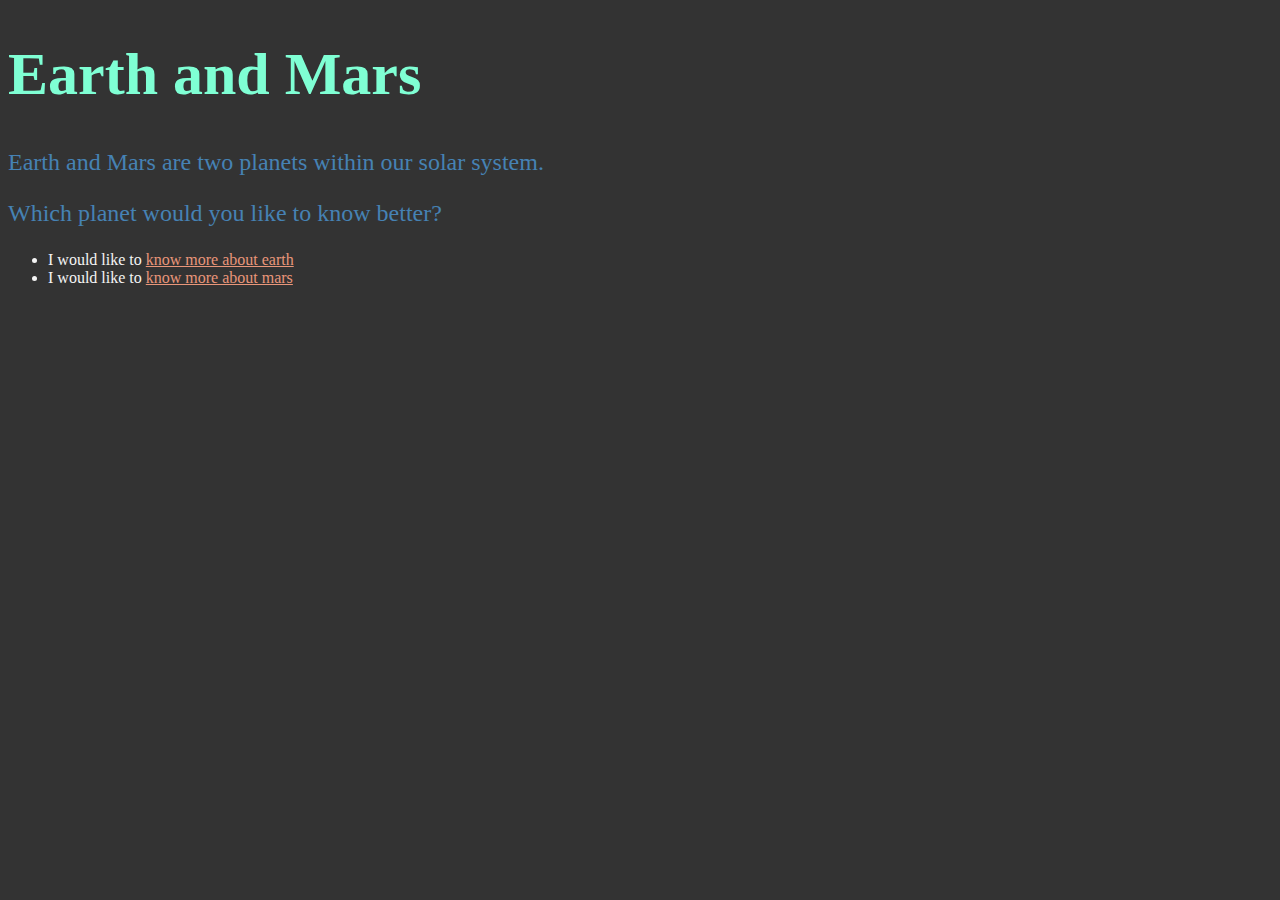
<file: index.html>
<!DOCTYPE html>
<html>
    <head>
        <title>All about Earth and Mars</title>
        <link href="css/style.css" rel="stylesheet">
        <style>
            h1 {
                font-size: 60px;
            }
            p {
                font-size: 24px;
                color: steelblue;
            }
        </style>
    </head>
    <body>
        <h1 >Earth and Mars</h1>
        <p>Earth and Mars are two planets within our solar system.</p>
        <p>Which planet would you like to know better?</p>
        <ul>
            <li>I would like to <a href="earth.html">know more about earth</a></li>
            <li>I would like to <a href="mars.html">know more about mars</a></li>
        </ul>
    </body>
</html>
</file>
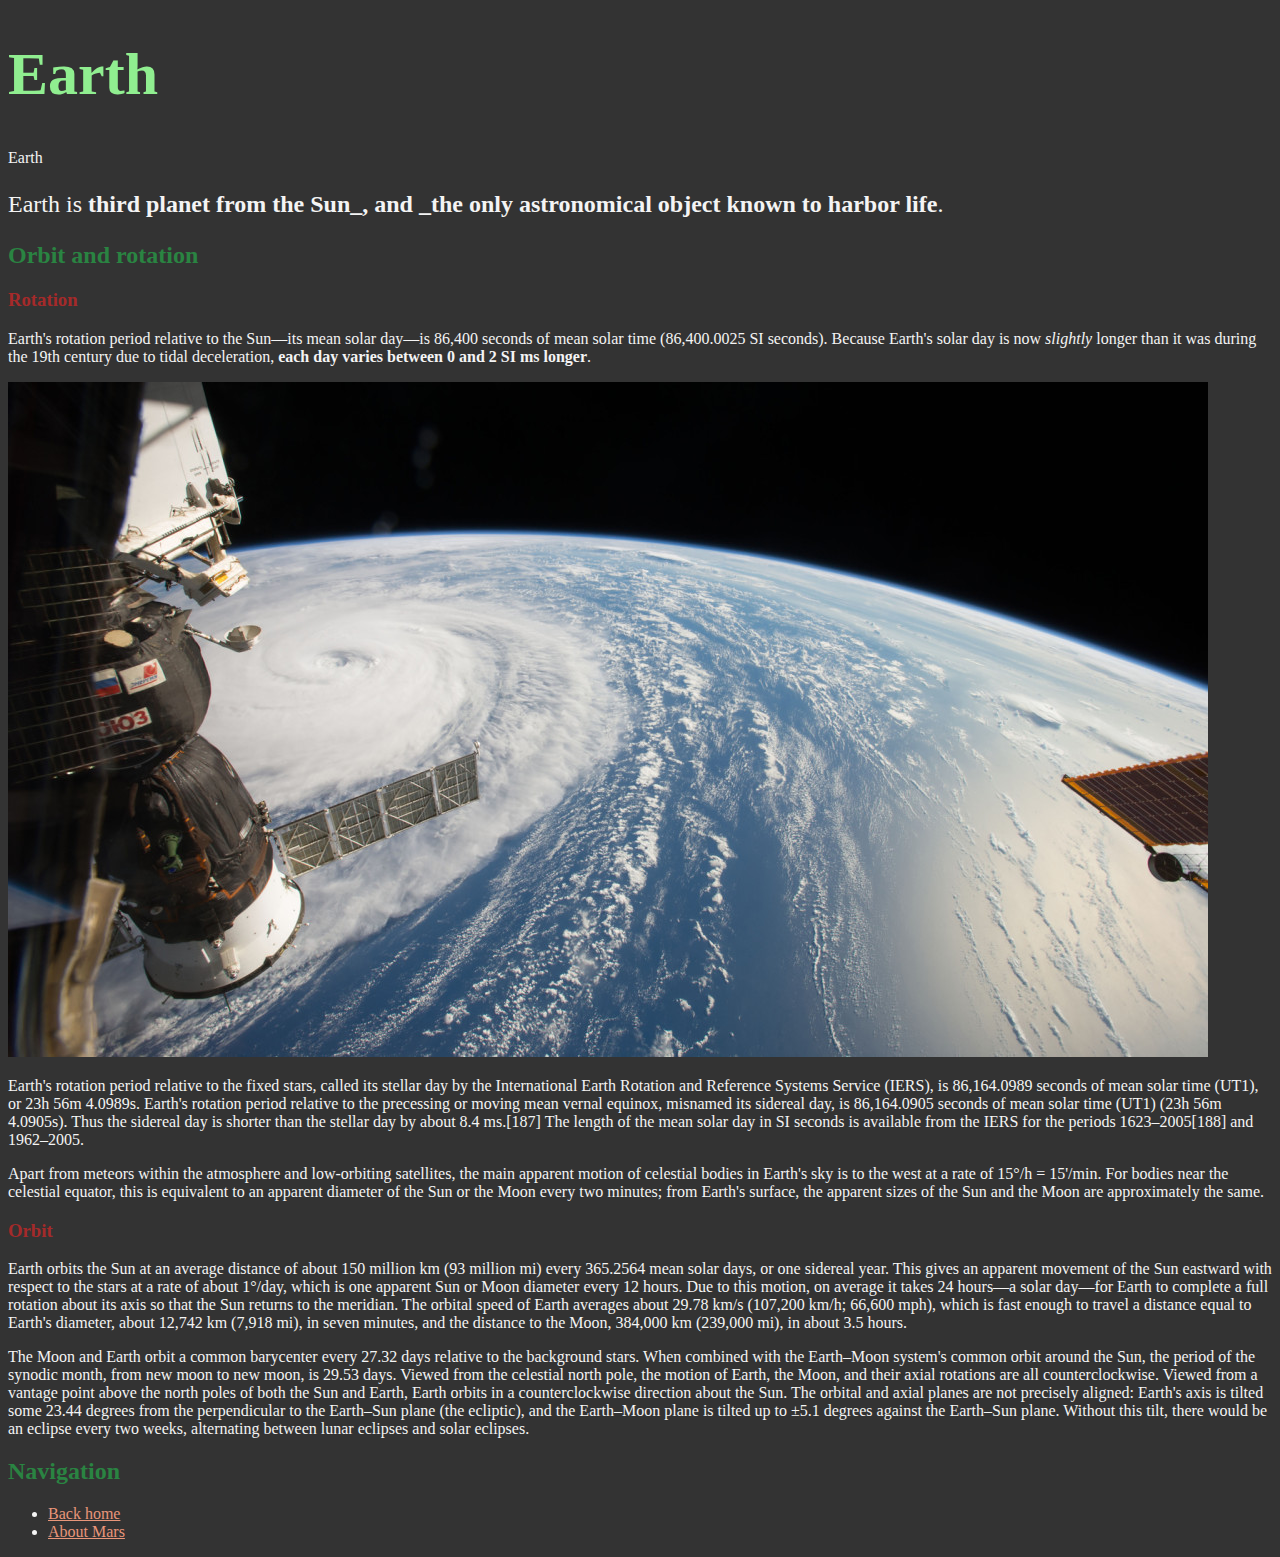
<file: earth.html>
<!DOCTYPE html>
<html>
    <head>
        <title>All about Earth </title>
        <link href="css/style.css" rel="stylesheet">
        <style>
            h2{
                color: green;
            }
            h3{
                color: brown;
            }

        </style>
    </head>
    <body>
    <h1 style="font-size: 60px;" id="earth-title">Earth</h1>Earth

    <p class='intro'>Earth is <strong> third planet from the Sun_, and _the only astronomical object known to harbor life</strong>.</p> 

    <h2 style="color:#2a8442">Orbit and rotation</h2>

    <h3>Rotation</h3>

    <p>Earth's rotation period relative to the Sun—its mean solar day—is 86,400 seconds of mean solar time (86,400.0025 SI seconds). Because Earth's solar day is now <em>slightly</em> longer than it was during the 19th century due to tidal deceleration, <strong>each day varies between 0 and 2 SI ms longer</strong>.</p>

    <img src="images/earth.jpg" alt="the planet earth from space">
    <p>Earth's rotation period relative to the fixed stars, called its stellar day by the International Earth Rotation and Reference Systems Service (IERS), 
    is 86,164.0989 seconds of mean solar time (UT1), or 23h 56m 4.0989s. Earth's rotation period relative to the precessing or moving mean vernal equinox, misnamed its sidereal day, is 86,164.0905 seconds 
    of mean solar time (UT1) (23h 56m 4.0905s). Thus the sidereal day is shorter than the stellar day by about 8.4 ms.[187] The length of the mean solar day in SI seconds is 
    available from the IERS for the periods 1623–2005[188] and 1962–2005.</p>

    <p>Apart from meteors within the atmosphere and low-orbiting satellites, the main apparent motion of celestial bodies in Earth's 
    sky is to the west at a rate of 15°/h = 15'/min. For bodies near the celestial equator, 
    this is equivalent to an apparent diameter of the Sun or the Moon every two minutes; from Earth's surface, the apparent sizes of the Sun and the Moon are approximately the same.</p>

    <h3>Orbit</h3>

    <p>Earth orbits the Sun at an average distance of about 150 million km (93 million mi) every 365.2564 mean solar days, or one sidereal year. 
        This gives an apparent movement of the Sun eastward with respect to the stars at a rate of about 1°/day, which is one apparent Sun or Moon diameter every 12 hours. 
        Due to this motion, on average it takes 24 hours—a solar day—for Earth to complete a full rotation about its axis so that the Sun returns to the meridian. 
        The orbital speed of Earth averages about 29.78 km/s (107,200 km/h; 66,600 mph), which is fast enough to travel a distance equal to Earth's diameter, about 12,742 km (7,918 mi), in seven minutes,
        and the distance to the Moon, 384,000 km (239,000 mi), in about 3.5 hours.</p>

    <p>The Moon and Earth orbit a common barycenter every 27.32 days relative to the background stars. 
        When combined with the Earth–Moon system's common orbit around the Sun, the period of the synodic month, from new moon to new moon, is 29.53 days.
        Viewed from the celestial north pole, the motion of Earth, the Moon, and their axial rotations are all counterclockwise. 
        Viewed from a vantage point above the north poles of both the Sun and Earth, Earth orbits in a counterclockwise direction about the Sun. 
        The orbital and axial planes are not precisely aligned: Earth's axis is tilted some 23.44 degrees from the perpendicular to the Earth–Sun plane (the ecliptic), 
        and the Earth–Moon plane is tilted up to ±5.1 degrees against the Earth–Sun plane. Without this tilt, there would be an eclipse every two weeks, alternating between lunar eclipses and solar eclipses.</p>

    <h2 style="color:#2a8442">Navigation</h2> 
    <ul>
        <li><a href="index.html">Back home</a></li>
        <li><a href="mars.html">About Mars</a></li>
    </ul>
    </body>
</html>
</file>
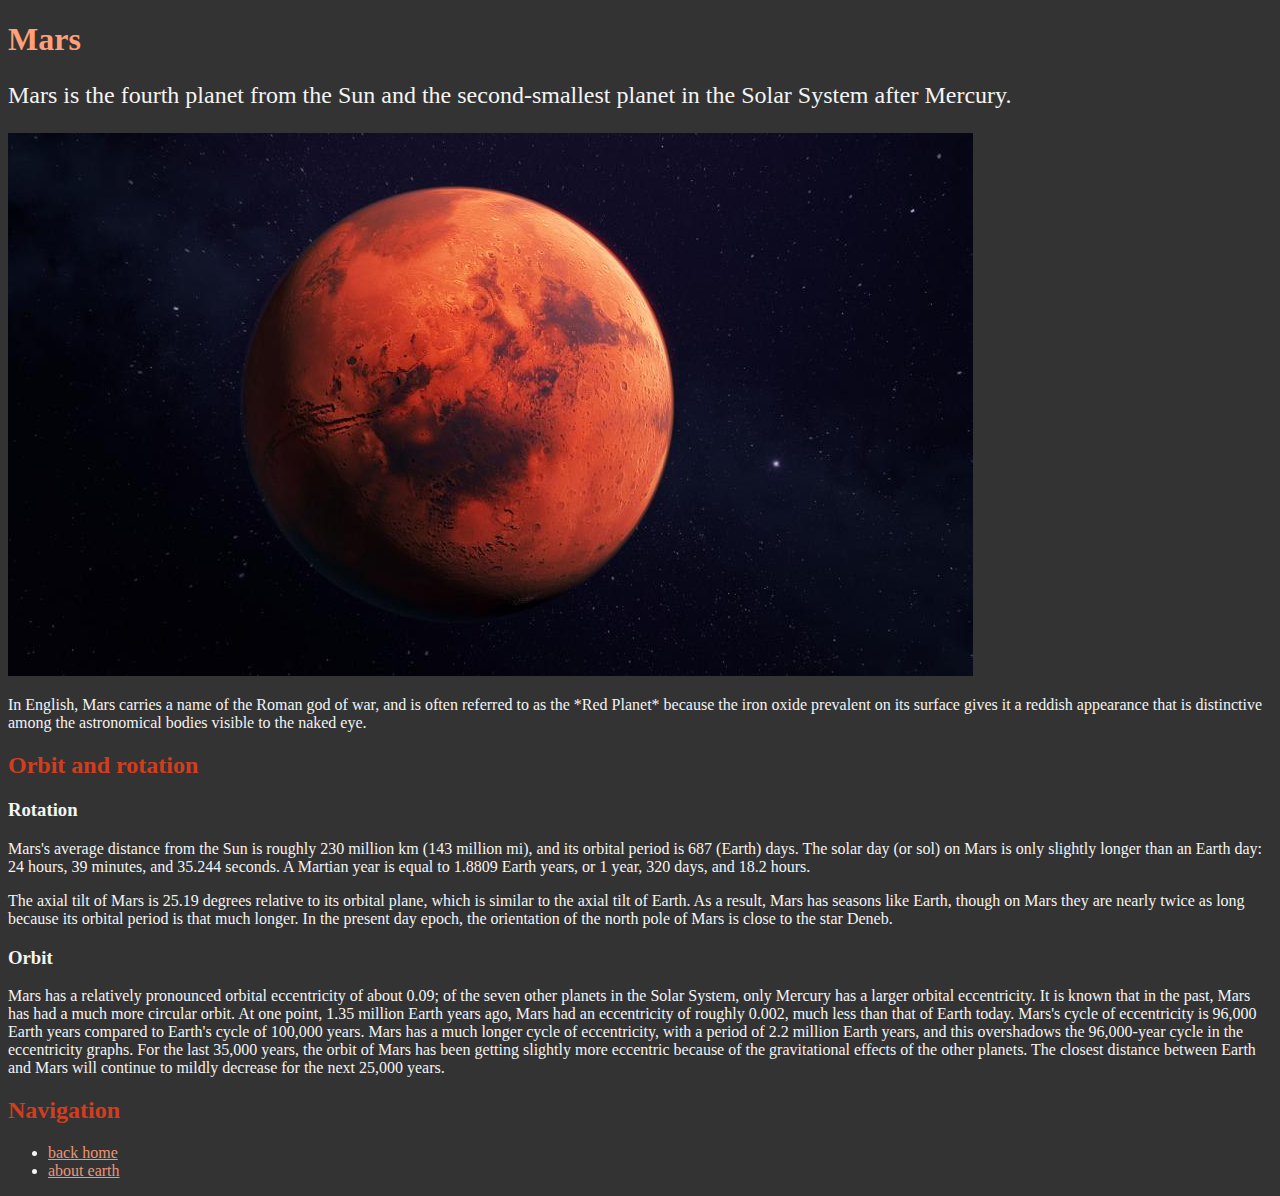
<file: mars.html>
<!DOCTYPE html>
<html>
    <head>
        <title>All about Mars</title>
    </head>
    <body>
        <h1 class="mars-title">Mars</h1>
        <link href="css/style.css" rel="stylesheet">
        <p class="intro">Mars is the fourth planet from the Sun and the second-smallest planet in the Solar System after Mercury. </p>
        
        <img src="images/mars.jpg" alt="mars">

        <p>In English, Mars carries a name of the Roman god of war, and is often referred to as the *Red Planet* because the iron oxide prevalent on its surface gives it a reddish appearance that is distinctive among the astronomical bodies visible to the naked eye.</p>

        <h2 style="color:#d33d1f;">Orbit and rotation</h2>

        <h3>Rotation</h3>

        <p>Mars's average distance from the Sun is roughly 230 million km (143 million mi), and its orbital period is 687 (Earth) days. The solar day (or sol) on Mars is only slightly longer than an Earth day: 24 hours, 39 minutes, and 35.244 seconds. A Martian year is equal to 1.8809 Earth years, or 1 year, 320 days, and 18.2 hours.</p>

        <p>The axial tilt of Mars is 25.19 degrees relative to its orbital plane, which is similar to the axial tilt of Earth. As a result, Mars has seasons like Earth, though on Mars they are nearly twice as long because its orbital period is that much longer. In the present day epoch, the orientation of the north pole of Mars is close to the star Deneb.</p>

        <h3>Orbit</h3>

        <p>Mars has a relatively pronounced orbital eccentricity of about 0.09; of the seven other planets in the Solar System, only Mercury has a larger orbital eccentricity. It is known that in the past, Mars has had a much more circular orbit. At one point, 1.35 million Earth years ago, Mars had an eccentricity of roughly 0.002, much less than that of Earth today. Mars's cycle of eccentricity is 96,000 Earth years compared to Earth's cycle of 100,000 years. Mars has a much longer cycle of eccentricity, with a period of 2.2 million Earth years, and this overshadows the 96,000-year cycle in the eccentricity graphs. For the last 35,000 years, the orbit of Mars has been getting slightly more eccentric because of the gravitational effects of the other planets. The closest distance between Earth and Mars will continue to mildly decrease for the next 25,000 years.</p>

        <h2 style="color:#d33d1f">Navigation</h2>

        <ul>
            <li><a href="index.html">back home</a></li>
            <li><a href="earth.html">about earth</a></li>
        </ul>
    </body>
</html>
</file>
<file: css/style.css>
body {

    background-color: #333;
    color: #f4f4f4;
}
a {
    color: darksalmon;
}

h1{
    color: aquamarine;
}
.intro{
    font-size: 24px;
}
#earth-title{
    color: lightgreen;
}

.mars-title {
    color: lightsalmon;
}
</file>
